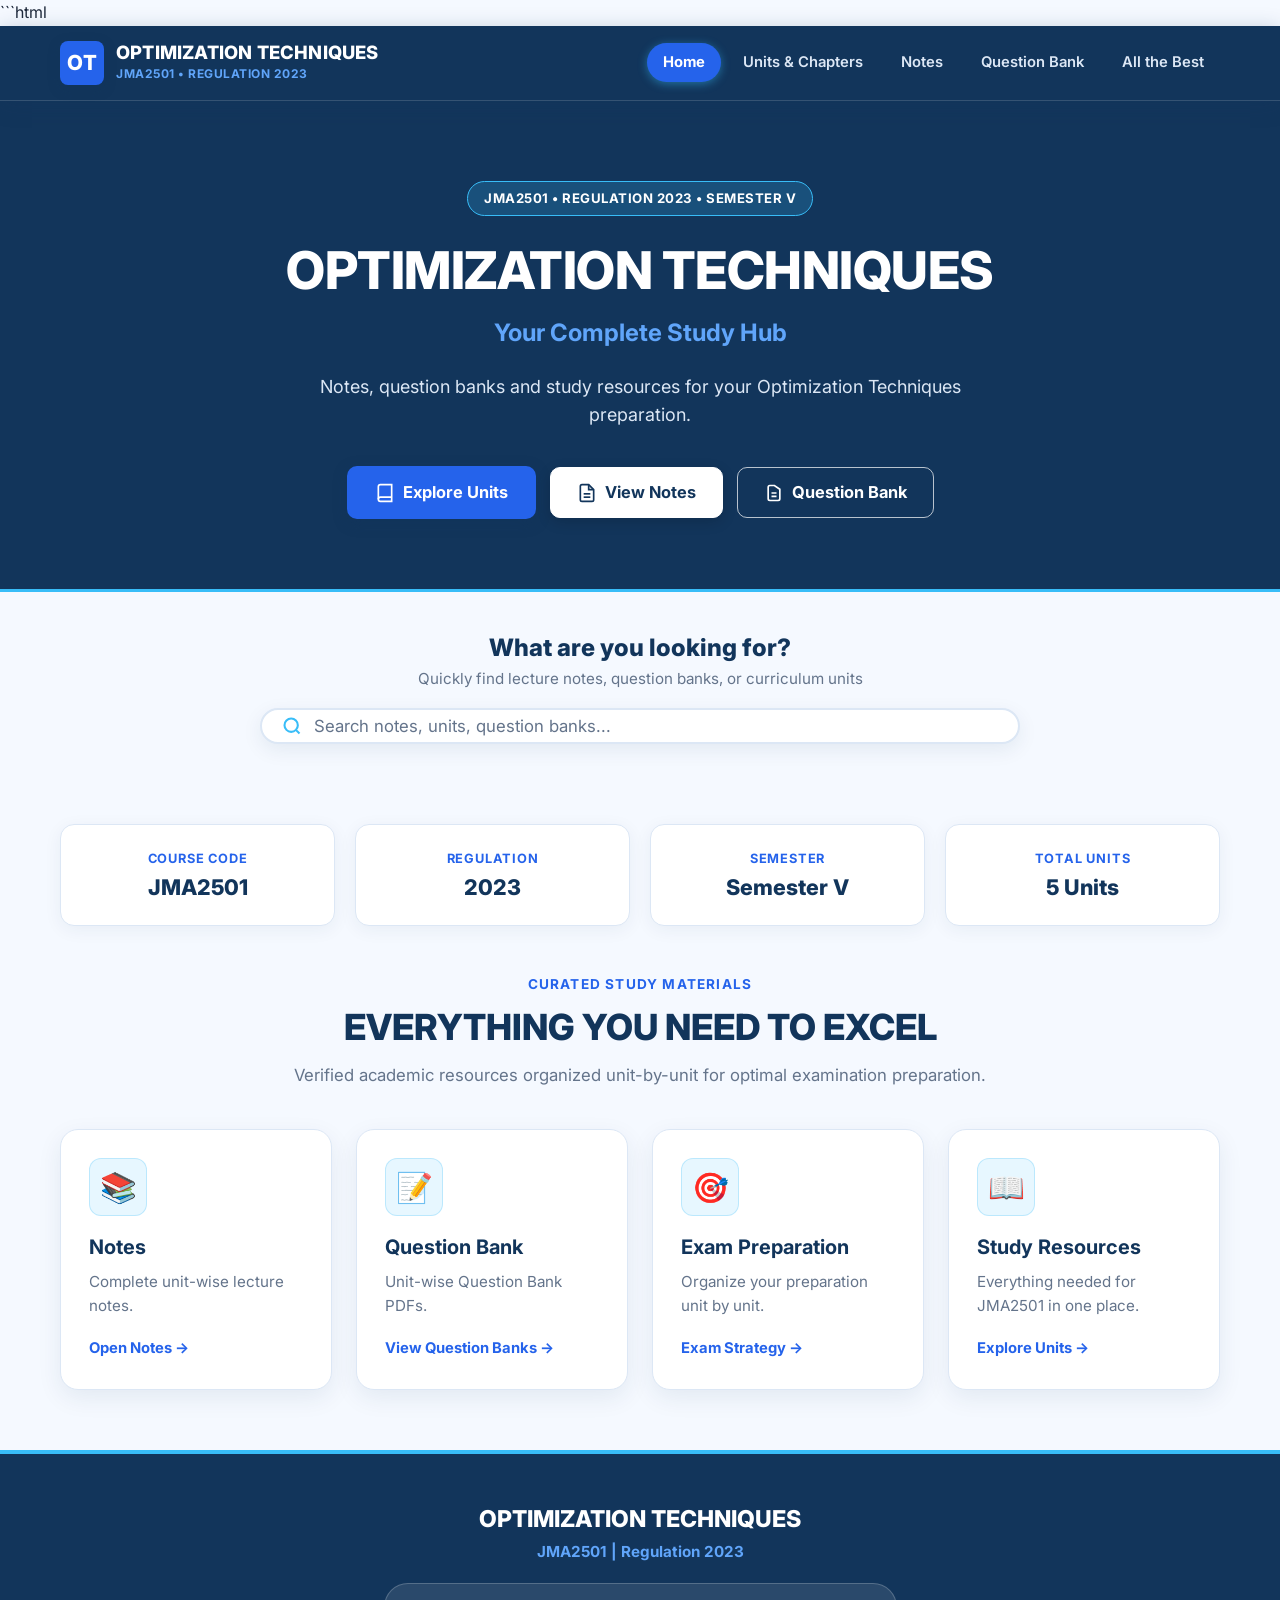
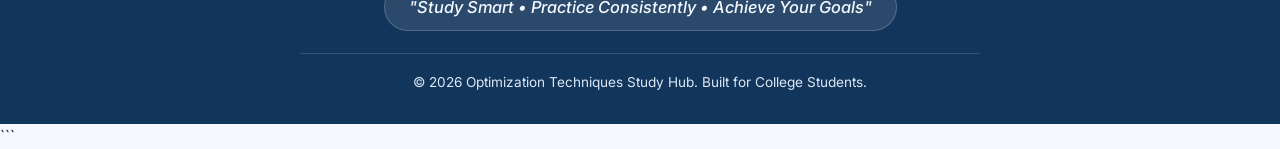
<file: index.html>
```html
<!DOCTYPE html>
<html lang="en">
<head>
  <meta charset="UTF-8">
  <meta name="viewport" content="width=device-width, initial-scale=1.0">

  <title>OPTIMIZATION TECHNIQUES | Your Complete Study Hub - JMA2501</title>

  <meta name="description" content="Complete college study website for Optimization Techniques (JMA2501), Regulation 2023. Unit lecture notes, question bank PDFs, and study resources.">

  <link rel="preconnect" href="https://fonts.googleapis.com">
  <link rel="preconnect" href="https://fonts.gstatic.com" crossorigin>

  <link href="https://fonts.googleapis.com/css2?family=Inter:wght@400;500;600;700;800&family=Outfit:wght@600;700;800&display=swap" rel="stylesheet">

  <!-- Correct CSS path for the root-level style.css file -->
  <link rel="stylesheet" href="style.css?v=11.0">
</head>

<body>

  <!-- Navigation Bar -->
  <header class="site-header">
    <div class="container header-container">

      <a href="index.html" class="brand" aria-label="Optimization Techniques Home">
        <div class="brand-badge">OT</div>

        <div class="brand-text">
          <span class="brand-title">OPTIMIZATION TECHNIQUES</span>
          <span class="brand-meta">JMA2501 • REGULATION 2023</span>
        </div>
      </a>

      <button class="mobile-toggle" id="mobileToggle" aria-label="Toggle navigation" aria-expanded="false">
        <div class="hamburger-icon">
          <span class="hamburger-line"></span>
          <span class="hamburger-line"></span>
          <span class="hamburger-line"></span>
        </div>
      </button>

      <nav class="main-nav" id="mainNav">
        <a href="index.html" class="nav-link active">Home</a>
        <a href="units.html" class="nav-link">Units &amp; Chapters</a>
        <a href="notes.html" class="nav-link">Notes</a>
        <a href="question-bank.html" class="nav-link">Question Bank</a>
        <a href="all-the-best.html" class="nav-link">All the Best</a>
      </nav>

    </div>
  </header>

  <!-- Hero Section -->
  <section class="hero-section">
    <div class="container hero-content">

      <div class="hero-badge-group">
        <span class="hero-pill">JMA2501 • Regulation 2023 • Semester V</span>
      </div>

      <h1 class="hero-title">OPTIMIZATION TECHNIQUES</h1>

      <p class="hero-subtitle">Your Complete Study Hub</p>

      <p class="hero-description">
        Notes, question banks and study resources for your Optimization Techniques preparation.
      </p>

      <div class="hero-actions">

        <a href="units.html" class="btn btn-primary btn-lg" id="btnExploreUnits">
          <svg width="20" height="20" fill="none" stroke="currentColor" stroke-width="2" viewBox="0 0 24 24">
            <path d="M4 19.5A2.5 2.5 0 0 1 6.5 17H20"></path>
            <path d="M6.5 2H20v20H6.5A2.5 2.5 0 0 1 4 19.5v-15A2.5 2.5 0 0 1 6.5 2z"></path>
          </svg>
          Explore Units
        </a>

        <a href="notes.html" class="btn btn-white btn-lg" id="btnViewNotes">
          <svg width="20" height="20" fill="none" stroke="currentColor" stroke-width="2" viewBox="0 0 24 24">
            <path d="M14 2H6a2 2 0 0 0-2 2v16a2 2 0 0 0 2 2h12a2 2 0 0 0 2-2V8z"></path>
            <polyline points="14 2 14 8 20 8"></polyline>
            <line x1="16" y1="13" x2="8" y2="13"></line>
            <line x1="16" y1="17" x2="8" y2="17"></line>
          </svg>
          View Notes
        </a>

        <a href="question-bank.html" class="btn btn-outline-white btn-lg" id="btnQuestionBank">
          <svg width="20" height="20" fill="none" stroke="currentColor" stroke-width="2" viewBox="0 0 24 24">
            <path d="M9 12h6m-6 4h6m2 5H7a2 2 0 0 1-2-2V5a2 2 0 0 1 2-2h5.5L19 7.5V19a2 2 0 0 1-2 2z"></path>
          </svg>
          Question Bank
        </a>

      </div>
    </div>
  </section>

  <!-- Search Section -->
  <section class="search-section">
    <div class="container">

      <div class="search-header">
        <h2 class="search-heading">What are you looking for?</h2>
        <p style="color: #64748B; font-size: 0.95rem;">
          Quickly find lecture notes, question banks, or curriculum units
        </p>
      </div>

      <div class="search-box-wrapper">

        <div class="search-input-group">
          <span class="search-icon" aria-hidden="true">
            <svg width="20" height="20" fill="none" stroke="currentColor" stroke-width="2.5" viewBox="0 0 24 24">
              <circle cx="11" cy="11" r="8"></circle>
              <line x1="21" y1="21" x2="16.65" y2="16.65"></line>
            </svg>
          </span>

          <input
            type="text"
            id="siteSearchInput"
            class="search-input"
            placeholder="Search notes, units, question banks..."
            aria-label="Search study resources"
            autocomplete="off"
          >
        </div>

        <div class="search-results-dropdown" id="searchResultsDropdown"></div>

      </div>
    </div>
  </section>

  <!-- Main Content -->
  <main class="section">
    <div class="container">

      <!-- Course Information -->
      <div class="course-info-grid">

        <div class="info-card">
          <span class="info-card-label">Course Code</span>
          <div class="info-card-value">JMA2501</div>
        </div>

        <div class="info-card">
          <span class="info-card-label">Regulation</span>
          <div class="info-card-value">2023</div>
        </div>

        <div class="info-card">
          <span class="info-card-label">Semester</span>
          <div class="info-card-value">Semester V</div>
        </div>

        <div class="info-card">
          <span class="info-card-label">Total Units</span>
          <div class="info-card-value">5 Units</div>
        </div>

      </div>

      <!-- Feature Section -->
      <div class="section-header">
        <span class="section-tag">Curated Study Materials</span>

        <h2 class="section-title">EVERYTHING YOU NEED TO EXCEL</h2>

        <p class="section-subtitle">
          Verified academic resources organized unit-by-unit for optimal examination preparation.
        </p>
      </div>

      <!-- Feature Cards -->
      <div class="feature-grid-4">

        <div class="feature-card">
          <div class="feature-icon-box">📚</div>
          <h3 class="feature-title">Notes</h3>
          <p class="feature-text">Complete unit-wise lecture notes.</p>
          <a href="notes.html" class="feature-action-link" id="linkFeatureNotes">
            Open Notes &rarr;
          </a>
        </div>

        <div class="feature-card">
          <div class="feature-icon-box">📝</div>
          <h3 class="feature-title">Question Bank</h3>
          <p class="feature-text">Unit-wise Question Bank PDFs.</p>
          <a href="question-bank.html" class="feature-action-link" id="linkFeatureQB">
            View Question Banks &rarr;
          </a>
        </div>

        <div class="feature-card">
          <div class="feature-icon-box">🎯</div>
          <h3 class="feature-title">Exam Preparation</h3>
          <p class="feature-text">Organize your preparation unit by unit.</p>
          <a href="all-the-best.html" class="feature-action-link" id="linkFeatureExamPrep">
            Exam Strategy &rarr;
          </a>
        </div>

        <div class="feature-card">
          <div class="feature-icon-box">📖</div>
          <h3 class="feature-title">Study Resources</h3>
          <p class="feature-text">Everything needed for JMA2501 in one place.</p>
          <a href="units.html" class="feature-action-link" id="linkFeatureResources">
            Explore Units &rarr;
          </a>
        </div>

      </div>
    </div>
  </main>

  <!-- Footer -->
  <footer class="site-footer">
    <div class="container footer-content">

      <h3 class="footer-title">OPTIMIZATION TECHNIQUES</h3>

      <p class="footer-meta">JMA2501 | Regulation 2023</p>

      <div class="footer-quote">
        "Study Smart • Practice Consistently • Achieve Your Goals"
      </div>

      <div class="footer-bottom">
        &copy; 2026 Optimization Techniques Study Hub. Built for College Students.
      </div>

    </div>
  </footer>

  <!-- Correct JavaScript path for the root-level main.js file -->
  <script src="main.js"></script>

</body>
</html>
```
</file>
<file: style.css>
/* ===================================================================
   OPTIMIZATION TECHNIQUES (JMA2501) - REGULATION 2023
   EXACT PREMIUM, PROFESSIONAL & PLEASANT BLUE THEME PALETTE:
   Header and Hero:   #12355B (Header, navigation, hero banner, footer, headings)
   Primary Blue:      #2563EB (Active navigation, main buttons, action links)
   Soft Blue:         #60A5FA (Secondary accents, pill highlights)
   Sky Blue Accent:   #38BDF8 (Button hover, small accents, icons)
   Page Background:   #F5F9FF (Main page background)
   Cards:             #FFFFFF (Cards, dropdowns, inputs, white buttons)
   Main Text:         #1E293B (Body text)
   Muted Text:        #64748B (Secondary text, subtitles, descriptions)
   Borders:           #DCE7F5 (Card borders, dividers, inputs)
   =================================================================== */

:root {
  --header-hero: #12355B;
  --primary-blue: #2563EB;
  --soft-blue: #60A5FA;
  --sky-blue: #38BDF8;
  --page-bg: #F5F9FF;
  --card-bg: #FFFFFF;
  --main-text: #1E293B;
  --muted-text: #64748B;
  --border: #DCE7F5;

  --nav-bg: #12355B;
  --active-nav: #2563EB;
  --primary-btn: #2563EB;
  --btn-hover: #38BDF8;
  --accent: #38BDF8;
  --heading-text: #12355B;
  --secondary-text: #64748B;
}

/* 1. GLOBAL CSS RESET & OVERFLOW PREVENTION */
*,
*::before,
*::after {
  box-sizing: border-box;
  margin: 0;
  padding: 0;
}

html {
  scroll-behavior: smooth;
  font-size: 16px;
  width: 100%;
  max-width: 100%;
  overflow-x: hidden;
}

body {
  margin: 0;
  padding: 0;
  width: 100%;
  max-width: 100%;
  min-width: 0;
  overflow-x: hidden;
  font-family: 'Inter', -apple-system, BlinkMacSystemFont, 'Segoe UI', Roboto, Helvetica, Arial, sans-serif;
  background-color: #F5F9FF;
  background-color: var(--page-bg, #F5F9FF);
  color: #1E293B;
  color: var(--main-text, #1E293B);
  line-height: 1.6;
  -webkit-font-smoothing: antialiased;
  min-height: 100vh;
  display: flex;
  flex-direction: column;
}

img,
svg,
video,
canvas {
  max-width: 100%;
  height: auto;
}

a {
  color: inherit;
  text-decoration: none;
}

h1,
h2,
h3,
h4,
h5,
h6 {
  color: #12355B;
  color: var(--heading-text, #12355B);
  font-weight: 700;
  line-height: 1.3;
  overflow-wrap: break-word;
}

p {
  color: #1E293B;
  color: var(--main-text, #1E293B);
}

/* 2. PAGE CONTAINER (Desktop: centered max 1200px, Mobile: safe 20px padding) */
.container {
  width: 100%;
  max-width: 1200px;
  margin-left: auto;
  margin-right: auto;
  padding-left: 20px;
  padding-right: 20px;
  box-sizing: border-box;
}

@media (max-width: 600px) {
  .container {
    padding-left: 16px;
    padding-right: 16px;
  }
}

/* 3. NAVIGATION BAR (Header/navigation → #12355B) */
.site-header {
  position: sticky;
  top: 0;
  z-index: 1000;
  background-color: #12355B;
  background-color: var(--nav-bg, #12355B);
  border-bottom: 1px solid rgba(255, 255, 255, 0.15);
  box-shadow: 0 4px 20px rgba(18, 53, 91, 0.25);
  width: 100%;
}

.header-container {
  display: flex;
  align-items: center;
  justify-content: space-between;
  height: 74px;
  width: 100%;
  max-width: 1200px;
  margin: 0 auto;
  padding: 0 20px;
  box-sizing: border-box;
}

.brand {
  display: flex;
  align-items: center;
  gap: 12px;
  text-decoration: none;
  flex-shrink: 0;
}

.brand-badge {
  width: 44px;
  height: 44px;
  border-radius: 8px;
  background: #2563EB;
  background: var(--primary-btn, #2563EB);
  color: #FFFFFF;
  font-size: 1.3rem;
  font-weight: 800;
  display: flex;
  align-items: center;
  justify-content: center;
  letter-spacing: 0.5px;
  box-shadow: 0 4px 12px rgba(18, 53, 91, 0.4);
  transition: all 0.2s ease;
  flex-shrink: 0;
}

.brand:hover .brand-badge {
  background: #38BDF8;
  background: var(--accent, #60A5FA);
  transform: scale(1.04);
}

.brand-text {
  display: flex;
  flex-direction: column;
}

.brand-title {
  font-size: 1.15rem;
  font-weight: 800;
  color: #FFFFFF;
  letter-spacing: 0.2px;
  line-height: 1.15;
  white-space: nowrap;
}

.brand-meta {
  font-size: 0.75rem;
  color: #DCE7F5;
  font-weight: 700;
  letter-spacing: 0.5px;
  text-transform: uppercase;
  white-space: nowrap;
}

.main-nav {
  display: flex;
  align-items: center;
  gap: 6px;
  flex-shrink: 0;
}

.nav-link {
  font-size: 0.925rem;
  font-weight: 600;
  color: #DCE7F5;
  padding: 8px 16px;
  border-radius: 9999px;
  transition: all 0.2s ease;
  white-space: nowrap;
}

.nav-link:hover {
  color: #FFFFFF;
  background-color: rgba(255, 255, 255, 0.12);
}

/* Active navigation → #2563EB */
.nav-link.active {
  background-color: #2563EB !important;
  color: #FFFFFF !important;
  font-weight: 700 !important;
  background-color: var(--active-nav, #38BDF8) !important;
  box-shadow: 0 2px 10px rgba(56, 189, 248, 0.45);
}

.mobile-toggle {
  display: none;
  background: transparent;
  border: none;
  cursor: pointer;
  padding: 8px;
  border-radius: 8px;
  color: #FFFFFF;
  flex-shrink: 0;
}

.hamburger-icon {
  width: 26px;
  height: 20px;
  display: flex;
  flex-direction: column;
  justify-content: space-between;
}

.hamburger-line {
  height: 2.5px;
  width: 100%;
  background-color: #FFFFFF;
  border-radius: 4px;
  transition: all 0.25s ease;
}

.mobile-toggle.is-active .hamburger-line:nth-child(1) {
  transform: translateY(8.5px) rotate(45deg);
}

.mobile-toggle.is-active .hamburger-line:nth-child(2) {
  opacity: 0;
}

.mobile-toggle.is-active .hamburger-line:nth-child(3) {
  transform: translateY(-8.5px) rotate(-45deg);
}

/* 4. HERO SECTION (Hero section → #12355B) */
.hero-section {
  background: #12355B;
  background: var(--nav-bg, #12355B);
  color: #FFFFFF;
  text-align: center;
  padding: 80px 0 70px;
  border-bottom: 3px solid #2563EB;
  border-bottom: 3px solid var(--accent, #60A5FA);
  width: 100%;
  position: relative;
  overflow: hidden;
}

.hero-content {
  max-width: 860px;
  margin: 0 auto;
  display: flex;
  flex-direction: column;
  align-items: center;
  justify-content: center;
  text-align: center;
  width: 100%;
  box-sizing: border-box;
}

.hero-badge-group {
  display: flex;
  align-items: center;
  justify-content: center;
  gap: 10px;
  margin-bottom: 1.5rem;
  flex-wrap: wrap;
  max-width: 100%;
}

.hero-pill {
  background: rgba(56, 189, 248, 0.2);
  border: 1px solid #38BDF8;
  color: #FFFFFF;
  padding: 6px 16px;
  border-radius: 9999px;
  font-size: 0.825rem;
  font-weight: 700;
  letter-spacing: 0.5px;
  text-transform: uppercase;
  max-width: 100%;
  text-align: center;
}

.hero-title {
  font-size: clamp(1.85rem, 5vw, 3.25rem);
  color: #FFFFFF;
  letter-spacing: -0.5px;
  margin-bottom: 0.75rem;
  font-weight: 800;
  line-height: 1.2;
  max-width: 100%;
  overflow-wrap: break-word;
  word-break: break-word;
}

.hero-subtitle {
  font-size: clamp(1.15rem, 3vw, 1.5rem);
  font-weight: 700;
  color: #DCE7F5;
  margin-bottom: 1.25rem;
  max-width: 100%;
}

.hero-description {
  font-size: 1.125rem;
  color: #F5F9FF;
  max-width: 680px;
  margin: 0 auto 2.25rem;
  line-height: 1.6;
  width: 100%;
}

.hero-actions {
  display: flex;
  align-items: center;
  justify-content: center;
  gap: 14px;
  flex-wrap: wrap;
  max-width: 100%;
}

.hero-actions .btn-primary {
  border: 2px solid #FFFFFF;
}

/* Subpage Header Banner (#12355B) */
.page-header {
  background: #12355B;
  background: var(--nav-bg, #12355B);
  border-bottom: 3px solid #2563EB;
  border-bottom: 3px solid var(--accent, #60A5FA);
  text-align: center;
  color: #FFFFFF;
  padding: 60px 0;
  width: 100%;
}

.page-header-content {
  max-width: 800px;
  margin: 0 auto;
}

.page-title {
  font-size: clamp(2rem, 4vw, 2.6rem);
  color: #FFFFFF;
  margin-bottom: 0.5rem;
  font-weight: 800;
}

.page-subtitle {
  font-size: 1.15rem;
  color: #DCE7F5;
  font-weight: 400;
  max-width: 650px;
  margin: 0 auto;
}

/* 5. SEARCH SECTION (HOME PAGE) */
.search-section {
  padding: 40px 0 20px;
  width: 100%;
}

.search-section .container {
  max-width: 800px;
}

.search-header {
  text-align: center;
  margin-bottom: 16px;
}

.search-heading {
  font-size: 1.5rem;
  color: #12355B;
  color: var(--heading-text, #12355B);
  font-weight: 800;
  margin-bottom: 4px;
}

.search-box-wrapper {
  position: relative;
  width: 100%;
}

.search-input-group {
  display: flex;
  align-items: center;
  background: #FFFFFF;
  background: var(--card-bg, #FFFFFF);
  border: 2px solid #DCE7F5;
  border: 2px solid var(--border, #DCE7F5);
  border-radius: 9999px;
  padding: 6px 14px 6px 20px;
  box-shadow: 0 6px 20px rgba(18, 53, 91, 0.08);
  transition: all 0.2s ease;
  width: 100%;
  box-sizing: border-box;
}

.search-input-group:focus-within {
  border-color: #2563EB;
  border-color: var(--primary-btn, #2563EB);
  box-shadow: 0 0 0 4px rgba(18, 53, 91, 0.15);
}

.search-icon {
  font-size: 1.25rem;
  margin-right: 12px;
  color: #60A5FA;
  color: var(--accent, #60A5FA);
  flex-shrink: 0;
  display: flex;
  align-items: center;
}

.search-input {
  width: 100%;
  min-width: 0;
  flex: 1;
  border: none;
  outline: none;
  font-size: 1.05rem;
  font-family: inherit;
  color: #1E293B;
  color: var(--main-text, #1E293B);
  background: transparent;
}

.search-input::placeholder {
  color: #64748B;
  color: var(--secondary-text, #64748B);
}

.search-results-dropdown {
  position: absolute;
  top: calc(100% + 8px);
  left: 0;
  right: 0;
  background: #FFFFFF;
  background: var(--card-bg, #FFFFFF);
  border-radius: 14px;
  border: 1px solid #DCE7F5;
  border: 1px solid var(--border, #DCE7F5);
  box-shadow: 0 12px 32px rgba(18, 53, 91, 0.14);
  max-height: 380px;
  overflow-y: auto;
  z-index: 50;
  display: none;
  width: 100%;
  box-sizing: border-box;
}

.search-result-item {
  padding: 14px 20px;
  border-bottom: 1px solid #DCE7F5;
  border-bottom: 1px solid var(--border, #DCE7F5);
  display: flex;
  align-items: center;
  justify-content: space-between;
  transition: background-color 0.15s ease;
  cursor: pointer;
}

.search-result-item:last-child {
  border-bottom: none;
}

.search-result-item:hover {
  background-color: #F5F9FF;
  background-color: var(--page-bg, #F5F9FF);
}

.result-title {
  font-weight: 700;
  color: #1E293B;
  color: var(--main-text, #1E293B);
  font-size: 0.975rem;
}

.result-type {
  font-size: 0.775rem;
  font-weight: 700;
  color: #60A5FA;
  color: var(--accent, #60A5FA);
  background: rgba(56, 189, 248, 0.12);
  padding: 3px 10px;
  border-radius: 9999px;
  text-transform: uppercase;
}

/* 6. SECTION & BUTTON STYLING */
.section {
  width: 100%;
  padding: 60px 0;
  box-sizing: border-box;
}

.section-header {
  text-align: center;
  max-width: 760px;
  margin: 0 auto 40px;
  width: 100%;
}

.section-tag {
  color: #60A5FA;
  color: var(--accent, #60A5FA);
  font-weight: 700;
  font-size: 0.85rem;
  text-transform: uppercase;
  letter-spacing: 1.2px;
  margin-bottom: 8px;
  display: block;
}

.section-title {
  font-size: clamp(1.75rem, 4vw, 2.25rem);
  color: #12355B;
  color: var(--heading-text, #12355B);
  margin-bottom: 12px;
  font-weight: 800;
}

.section-subtitle {
  font-size: 1.05rem;
  color: #64748B;
  color: var(--secondary-text, #64748B);
  line-height: 1.6;
}

/* Main buttons: #2563EB, Button hover: #38BDF8 */
.btn {
  display: inline-flex;
  align-items: center;
  justify-content: center;
  gap: 8px;
  padding: 12px 24px;
  border-radius: 10px;
  font-family: inherit;
  font-size: 0.95rem;
  font-weight: 700;
  cursor: pointer;
  transition: all 0.2s ease;
  text-decoration: none;
  line-height: 1.4;
  white-space: nowrap;
  box-sizing: border-box;
}

.btn-primary {
  background: #2563EB;
  background: var(--primary-btn, #2563EB);
  color: #FFFFFF !important;
  border: 1px solid #2563EB;
  border: 1px solid var(--primary-btn, #2563EB);
  box-shadow: 0 4px 14px rgba(18, 53, 91, 0.35);
}

.btn-primary:hover {
  background: #38BDF8;
  background: var(--btn-hover, #38BDF8);
  border-color: #38BDF8;
  border-color: var(--btn-hover, #38BDF8);
  transform: translateY(-2px);
  box-shadow: 0 6px 18px rgba(56, 189, 248, 0.4);
}

.btn-secondary {
  background: #FFFFFF;
  background: var(--card-bg, #FFFFFF);
  color: #2563EB !important;
  color: var(--primary-btn, #2563EB) !important;
  border: 1px solid #2563EB;
  border: 1px solid var(--primary-btn, #2563EB);
}

.btn-secondary:hover {
  background: #F5F9FF;
  background: var(--page-bg, #F5F9FF);
  color: #60A5FA !important;
  color: var(--accent, #60A5FA) !important;
  border-color: #38BDF8;
  border-color: var(--accent, #60A5FA);
  transform: translateY(-2px);
  box-shadow: 0 4px 12px rgba(56, 189, 248, 0.15);
}

.btn-teal {
  background: #38BDF8;
  background: var(--accent, #60A5FA);
  color: #FFFFFF !important;
  border: 1px solid #60A5FA;
  border: 1px solid var(--accent, #60A5FA);
  box-shadow: 0 4px 14px rgba(56, 189, 248, 0.3);
}

.btn-teal:hover {
  background: #2563EB;
  background: var(--primary-btn, #2563EB);
  border-color: #2563EB;
  border-color: var(--primary-btn, #2563EB);
  transform: translateY(-2px);
  box-shadow: 0 6px 18px rgba(18, 53, 91, 0.35);
}

.btn-white {
  background: #FFFFFF;
  color: #12355B !important;
  color: var(--heading-text, #12355B) !important;
  border: 1px solid #FFFFFF;
  box-shadow: 0 4px 14px rgba(0, 0, 0, 0.15);
}

.btn-white:hover {
  background: #F5F9FF;
  background: var(--page-bg, #F5F9FF);
  color: #60A5FA !important;
  color: var(--accent, #60A5FA) !important;
  transform: translateY(-2px);
}

.btn-outline-white {
  background: transparent;
  color: #FFFFFF !important;
  border: 1px solid rgba(255, 255, 255, 0.7);
}

.btn-outline-white:hover {
  background: rgba(255, 255, 255, 0.15);
  border-color: #FFFFFF;
  transform: translateY(-2px);
}

.btn-lg {
  padding: 13px 26px;
  font-size: 1.025rem;
}

/* 7. CARDS (Cards: White #FFFFFF, Borders: Border #DCE7F5, Hover accent: Sky Blue #38BDF8) */
.card,
.feature-card,
.unit-card,
.motivation-card {
  background: #FFFFFF;
  background: var(--card-bg, #FFFFFF);
  border-radius: 18px;
  padding: 28px;
  box-shadow: 0 8px 25px rgba(18, 53, 91, 0.08);
  border: 1px solid #DCE7F5;
  border: 1px solid var(--border, #DCE7F5);
  transition: transform 0.22s ease, box-shadow 0.22s ease, border-color 0.22s ease;
  box-sizing: border-box;
}

.card:hover,
.feature-card:hover,
.unit-card:hover,
.motivation-card:hover {
  transform: translateY(-4px);
  box-shadow: 0 12px 30px rgba(56, 189, 248, 0.15);
  border-color: #38BDF8;
  border-color: var(--accent, #60A5FA);
}

/* Course Information Cards Grid (Homepage) */
.course-info-grid {
  display: grid;
  grid-template-columns: repeat(4, minmax(0, 1fr));
  gap: 20px;
  width: 100%;
  max-width: 100%;
  margin: 0 auto 48px auto;
  box-sizing: border-box;
}

.info-card {
  background: #FFFFFF;
  background: var(--card-bg, #FFFFFF);
  border-radius: 14px;
  padding: 24px 20px;
  text-align: center;
  box-shadow: 0 4px 18px rgba(18, 53, 91, 0.06);
  border: 1px solid #DCE7F5;
  border: 1px solid var(--border, #DCE7F5);
  transition: transform 0.2s ease, box-shadow 0.2s ease, border-color 0.2s ease;
  display: flex;
  flex-direction: column;
  align-items: center;
  justify-content: center;
  box-sizing: border-box;
  min-width: 0;
}

.info-card:hover {
  transform: translateY(-3px);
  box-shadow: 0 10px 24px rgba(56, 189, 248, 0.12);
  border-color: #38BDF8;
  border-color: var(--accent, #60A5FA);
}

.info-card-label {
  display: block;
  font-size: 0.8rem;
  font-weight: 700;
  color: #60A5FA;
  color: var(--accent, #60A5FA);
  text-transform: uppercase;
  letter-spacing: 0.8px;
  margin-bottom: 6px;
  white-space: nowrap;
}

.info-card-value {
  font-size: 1.35rem;
  font-weight: 800;
  color: #12355B;
  color: var(--heading-text, #12355B);
  line-height: 1.2;
  white-space: nowrap;
}

/* Feature Cards Grid (Homepage: 4 Desktop, 2 Tablet, 1 Mobile) */
.feature-grid-4 {
  display: grid;
  grid-template-columns: repeat(4, minmax(0, 1fr));
  gap: 24px;
  width: 100%;
  max-width: 100%;
  box-sizing: border-box;
}

.feature-card {
  display: flex;
  flex-direction: column;
  min-width: 0;
}

.feature-icon-box {
  width: 58px;
  height: 58px;
  border-radius: 12px;
  background-color: rgba(56, 189, 248, 0.12);
  border: 1px solid rgba(56, 189, 248, 0.25);
  display: flex;
  align-items: center;
  justify-content: center;
  font-size: 1.85rem;
  margin-bottom: 18px;
  color: #60A5FA;
}

.feature-title {
  font-size: 1.25rem;
  color: #12355B;
  color: var(--heading-text, #12355B);
  margin-bottom: 10px;
  font-weight: 700;
}

.feature-text {
  color: #64748B;
  color: var(--secondary-text, #64748B);
  font-size: 0.95rem;
  margin-bottom: 20px;
  flex-grow: 1;
  line-height: 1.55;
}

.feature-action-link {
  color: #2563EB;
  color: var(--primary-btn, #2563EB);
  font-weight: 700;
  font-size: 0.925rem;
  display: inline-flex;
  align-items: center;
  gap: 6px;
  transition: all 0.2s ease;
}

.feature-card:hover .feature-action-link {
  color: #60A5FA;
  color: var(--accent, #60A5FA);
  transform: translateX(4px);
}

/* ===================================================================
   8. UNITS & CHAPTERS: WIDE HORIZONTAL CARDS (ONE AFTER ANOTHER)
   =================================================================== */
.units-vertical-list {
  display: flex;
  flex-direction: column;
  gap: 24px;
  max-width: 1080px;
  margin: 0 auto;
  width: 100%;
  box-sizing: border-box;
}

.unit-wide-card {
  background: #FFFFFF;
  background: var(--card-bg, #FFFFFF);
  border-radius: 18px;
  padding: 32px 36px;
  box-shadow: 0 8px 25px rgba(18, 53, 91, 0.08);
  border: 1px solid #DCE7F5;
  border: 1px solid var(--border, #DCE7F5);
  border-left: 8px solid #2563EB;
  border-left: 8px solid var(--primary-btn, #2563EB);
  transition: transform 0.2s ease, box-shadow 0.2s ease, border-color 0.2s ease;
  display: flex;
  flex-direction: column;
  gap: 16px;
  box-sizing: border-box;
}

.unit-wide-card:hover {
  transform: translateY(-3px);
  box-shadow: 0 12px 32px rgba(56, 189, 248, 0.14);
  border-left-color: #60A5FA;
  border-left-color: var(--accent, #60A5FA);
}

.unit-wide-header {
  display: flex;
  align-items: center;
  justify-content: space-between;
  gap: 16px;
  flex-wrap: wrap;
}

.unit-number-badge {
  font-size: 0.85rem;
  font-weight: 800;
  color: #2563EB;
  color: var(--primary-btn, #2563EB);
  background: rgba(18, 53, 91, 0.08);
  padding: 5px 14px;
  border-radius: 9999px;
  letter-spacing: 0.6px;
  text-transform: uppercase;
  border: 1px solid #DCE7F5;
  border: 1px solid var(--border, #DCE7F5);
}

.unit-wide-title {
  font-size: 1.6rem;
  color: #12355B;
  color: var(--heading-text, #12355B);
  font-weight: 800;
  margin-top: 4px;
}

.unit-wide-desc {
  font-size: 1.05rem;
  color: #64748B;
  color: var(--secondary-text, #64748B);
  line-height: 1.65;
}

.unit-wide-footer {
  display: flex;
  align-items: center;
  justify-content: space-between;
  gap: 16px;
  padding-top: 16px;
  border-top: 1px solid #DCE7F5;
  border-top: 1px solid var(--border, #DCE7F5);
  flex-wrap: wrap;
}

.unit-topic-tags {
  display: flex;
  flex-wrap: wrap;
  gap: 8px;
}

.topic-tag {
  font-size: 0.825rem;
  font-weight: 600;
  color: #64748B;
  color: var(--secondary-text, #64748B);
  background: #F5F9FF;
  background: var(--page-bg, #F5F9FF);
  border: 1px solid #DCE7F5;
  border: 1px solid var(--border, #DCE7F5);
  padding: 4px 12px;
  border-radius: 6px;
}

.unit-wide-actions {
  display: flex;
  align-items: center;
  gap: 12px;
}

/* ===================================================================
   9. NOTES & QUESTION BANK CARDS
   =================================================================== */
.resource-list-container {
  display: flex;
  flex-direction: column;
  gap: 24px;
  max-width: 960px;
  margin: 0 auto;
  width: 100%;
  box-sizing: border-box;
}

.resource-card {
  background: #FFFFFF;
  background: var(--card-bg, #FFFFFF);
  border-radius: 18px;
  padding: 30px;
  border: 1px solid #DCE7F5;
  border: 1px solid var(--border, #DCE7F5);
  border-left: 6px solid #2563EB;
  border-left: 6px solid var(--primary-btn, #2563EB);
  box-shadow: 0 8px 25px rgba(18, 53, 91, 0.08);
  transition: transform 0.2s ease, box-shadow 0.2s ease, border-color 0.2s ease;
  box-sizing: border-box;
}

.resource-card:hover {
  transform: translateY(-3px);
  box-shadow: 0 12px 30px rgba(56, 189, 248, 0.14);
  border-left-color: #60A5FA;
  border-left-color: var(--accent, #60A5FA);
}

.resource-header {
  display: flex;
  align-items: flex-start;
  justify-content: space-between;
  gap: 16px;
  margin-bottom: 12px;
}

.resource-title {
  font-size: 1.45rem;
  color: #12355B;
  color: var(--heading-text, #12355B);
  font-weight: 800;
}

.resource-desc {
  color: #64748B;
  color: var(--secondary-text, #64748B);
  font-size: 1rem;
  margin-bottom: 18px;
  line-height: 1.6;
}

.resource-meta {
  display: flex;
  gap: 10px;
  flex-wrap: wrap;
  margin-bottom: 20px;
}

.resource-tag {
  background: #F5F9FF;
  background: var(--page-bg, #F5F9FF);
  border: 1px solid #DCE7F5;
  border: 1px solid var(--border, #DCE7F5);
  padding: 4px 12px;
  border-radius: 6px;
  font-size: 0.825rem;
  color: #64748B;
  color: var(--secondary-text, #64748B);
  font-weight: 600;
}

.resource-actions {
  display: flex;
  gap: 12px;
  flex-wrap: wrap;
  padding-top: 18px;
  border-top: 1px solid #DCE7F5;
  border-top: 1px solid var(--border, #DCE7F5);
}

/* ===================================================================
   10. ALL THE BEST: 2x2 CLEAN GRID (DESKTOP) & 1 COLUMN (MOBILE)
   =================================================================== */
.allthebest-grid {
  display: grid;
  grid-template-columns: repeat(2, minmax(0, 1fr));
  gap: 28px;
  max-width: 1000px;
  margin: 0 auto;
  width: 100%;
  box-sizing: border-box;
}

.allthebest-card {
  background: #FFFFFF;
  background: var(--card-bg, #FFFFFF);
  border-radius: 18px;
  padding: 36px 30px;
  box-shadow: 0 8px 25px rgba(18, 53, 91, 0.08);
  border: 1px solid #DCE7F5;
  border: 1px solid var(--border, #DCE7F5);
  border-top: 5px solid #2563EB;
  border-top: 5px solid var(--primary-btn, #2563EB);
  transition: transform 0.2s ease, box-shadow 0.2s ease, border-color 0.2s ease;
  display: flex;
  flex-direction: column;
  box-sizing: border-box;
}

.allthebest-card:hover {
  transform: translateY(-5px);
  box-shadow: 0 14px 34px rgba(56, 189, 248, 0.15);
  border-top-color: #60A5FA;
  border-top-color: var(--accent, #60A5FA);
}

.allthebest-icon-box {
  width: 66px;
  height: 66px;
  border-radius: 14px;
  background-color: rgba(56, 189, 248, 0.12);
  border: 1px solid rgba(56, 189, 248, 0.25);
  display: flex;
  align-items: center;
  justify-content: center;
  font-size: 2.2rem;
  margin-bottom: 20px;
  color: #60A5FA;
}

.allthebest-title {
  font-size: 1.5rem;
  color: #12355B;
  color: var(--heading-text, #12355B);
  margin-bottom: 12px;
  font-weight: 800;
  letter-spacing: -0.2px;
}

.allthebest-text {
  font-size: 1.05rem;
  color: #64748B;
  color: var(--secondary-text, #64748B);
  line-height: 1.65;
}

/* 11. FOOTER (Footer background: #12355B) */
.site-footer {
  margin-top: auto;
  background-color: #12355B;
  background-color: var(--nav-bg, #12355B);
  color: #FFFFFF;
  padding: 50px 0 30px;
  border-top: 4px solid #2563EB;
  border-top: 4px solid var(--accent, #60A5FA);
  text-align: center;
  width: 100%;
  box-sizing: border-box;
}

.footer-content {
  max-width: 720px;
  margin: 0 auto;
}

.footer-title {
  font-size: 1.45rem;
  color: #FFFFFF;
  margin-bottom: 6px;
  font-weight: 800;
}

.footer-meta {
  color: #DCE7F5;
  font-size: 0.95rem;
  font-weight: 700;
  margin-bottom: 18px;
}

.footer-quote {
  font-size: 1.025rem;
  color: #F5F9FF;
  color: var(--page-bg, #F5F9FF);
  font-style: italic;
  font-weight: 500;
  padding: 10px 24px;
  background: rgba(255, 255, 255, 0.1);
  border-radius: 9999px;
  display: inline-block;
  margin-bottom: 22px;
  border: 1px solid rgba(255, 255, 255, 0.2);
  max-width: 90%;
}

.footer-bottom {
  border-top: 1px solid rgba(255, 255, 255, 0.15);
  padding-top: 18px;
  font-size: 0.85rem;
  color: #DCE7F5;
}

/* 12. RESPONSIVE MEDIA QUERIES */
@media (max-width: 1024px) {
  .mobile-toggle {
    display: block;
  }

  .main-nav {
    position: absolute;
    top: 74px;
    left: 0;
    right: 0;
    width: 100%;
    background-color: #12355B;
    background-color: var(--nav-bg, #12355B);
    flex-direction: column;
    align-items: stretch;
    padding: 1rem 1.5rem 1.5rem;
    box-shadow: 0 12px 25px rgba(18, 53, 91, 0.4);
    border-bottom: 1px solid rgba(255, 255, 255, 0.15);
    display: none;
    max-height: calc(100vh - 74px);
    overflow-y: auto;
    z-index: 999;
  }

  .main-nav.is-open {
    display: flex;
  }

  .nav-link {
    padding: 12px 18px;
    font-size: 1rem;
    border-radius: 8px;
    width: 100%;
  }

  .course-info-grid {
    grid-template-columns: repeat(2, minmax(0, 1fr));
    gap: 16px;
    margin-bottom: 40px;
  }

  .feature-grid-4 {
    grid-template-columns: repeat(2, minmax(0, 1fr));
    gap: 20px;
  }

  .unit-wide-card {
    padding: 24px;
  }

  .unit-wide-footer {
    flex-direction: column;
    align-items: flex-start;
  }

  .unit-wide-actions {
    width: 100%;
  }

  .unit-wide-actions .btn {
    flex: 1;
  }
}

@media (max-width: 768px) {
  .allthebest-grid {
    grid-template-columns: 1fr;
  }
}

@media (max-width: 600px) {
  .section {
    padding: 40px 0;
  }

  .hero-section {
    padding: 50px 0 45px;
  }

  .hero-actions {
    flex-direction: column;
    width: 100%;
    max-width: 340px;
    margin: 0 auto;
  }

  .hero-actions .btn {
    width: 100%;
  }

  .course-info-grid {
    grid-template-columns: 1fr;
    gap: 12px;
    margin-bottom: 35px;
  }

  .feature-grid-4 {
    grid-template-columns: 1fr;
    gap: 16px;
  }

  .resource-actions,
  .unit-wide-actions {
    flex-direction: column;
    width: 100%;
  }

  .resource-actions .btn,
  .unit-wide-actions .btn {
    width: 100%;
  }
}

@media (max-width: 480px) {
  .header-container {
    height: 64px;
    padding: 0 14px;
  }

  .brand-title {
    font-size: 0.95rem;
  }

  .brand-meta {
    font-size: 0.68rem;
  }

  .brand-badge {
    width: 38px;
    height: 38px;
    font-size: 1.1rem;
  }

  .main-nav {
    top: 64px;
    max-height: calc(100vh - 64px);
  }

  .hero-pill {
    font-size: 0.75rem;
    padding: 5px 12px;
  }

  .hero-title {
    font-size: 1.85rem;
  }
}

/* FINAL PREMIUM BLUE THEME OVERRIDE */
body {
  background: #F5F9FF !important;
  color: #1E293B !important;
}

.site-header,
.main-nav,
.site-footer {
  background: #12355B !important;
}

.hero-section,
.page-header {
  background: #12355B !important;
}

.nav-link.active {
  background: #2563EB !important;
  color: #FFFFFF !important;
  font-weight: 700 !important;
}

.btn-primary {
  background: #2563EB !important;
  border-color: #2563EB !important;
  color: #FFFFFF !important;
}

.btn-primary:hover {
  background: #38BDF8 !important;
  border-color: #38BDF8 !important;
  color: #FFFFFF !important;
}

.brand-badge {
  background: #2563EB !important;
}

.hero-subtitle,
.brand-meta,
.footer-meta {
  color: #60A5FA !important;
}

.section-tag,
.info-card-label {
  color: #2563EB !important;
}

h1,
h2,
h3,
h4,
h5,
h6,
.section-title,
.search-heading,
.unit-wide-title,
.resource-title,
.allthebest-title,
.info-card-value {
  color: #12355B !important;
}

.hero-title,
.page-title,
.footer-title {
  color: #FFFFFF !important;
}

.hero-description,
.page-subtitle {
  color: #DCE7F5 !important;
}

.card,
.feature-card,
.unit-card,
.motivation-card,
.info-card,
.resource-card,
.unit-wide-card,
.allthebest-card {
  background: #FFFFFF !important;
  border-color: #DCE7F5 !important;
}

.feature-action-link {
  color: #2563EB !important;
}

.feature-action-link:hover {
  color: #38BDF8 !important;
}

.btn-teal {
  background: #2563EB !important;
  border-color: #2563EB !important;
  color: #FFFFFF !important;
}

.btn-teal:hover {
  background: #38BDF8 !important;
  border-color: #38BDF8 !important;
  color: #FFFFFF !important;
}
</file>
